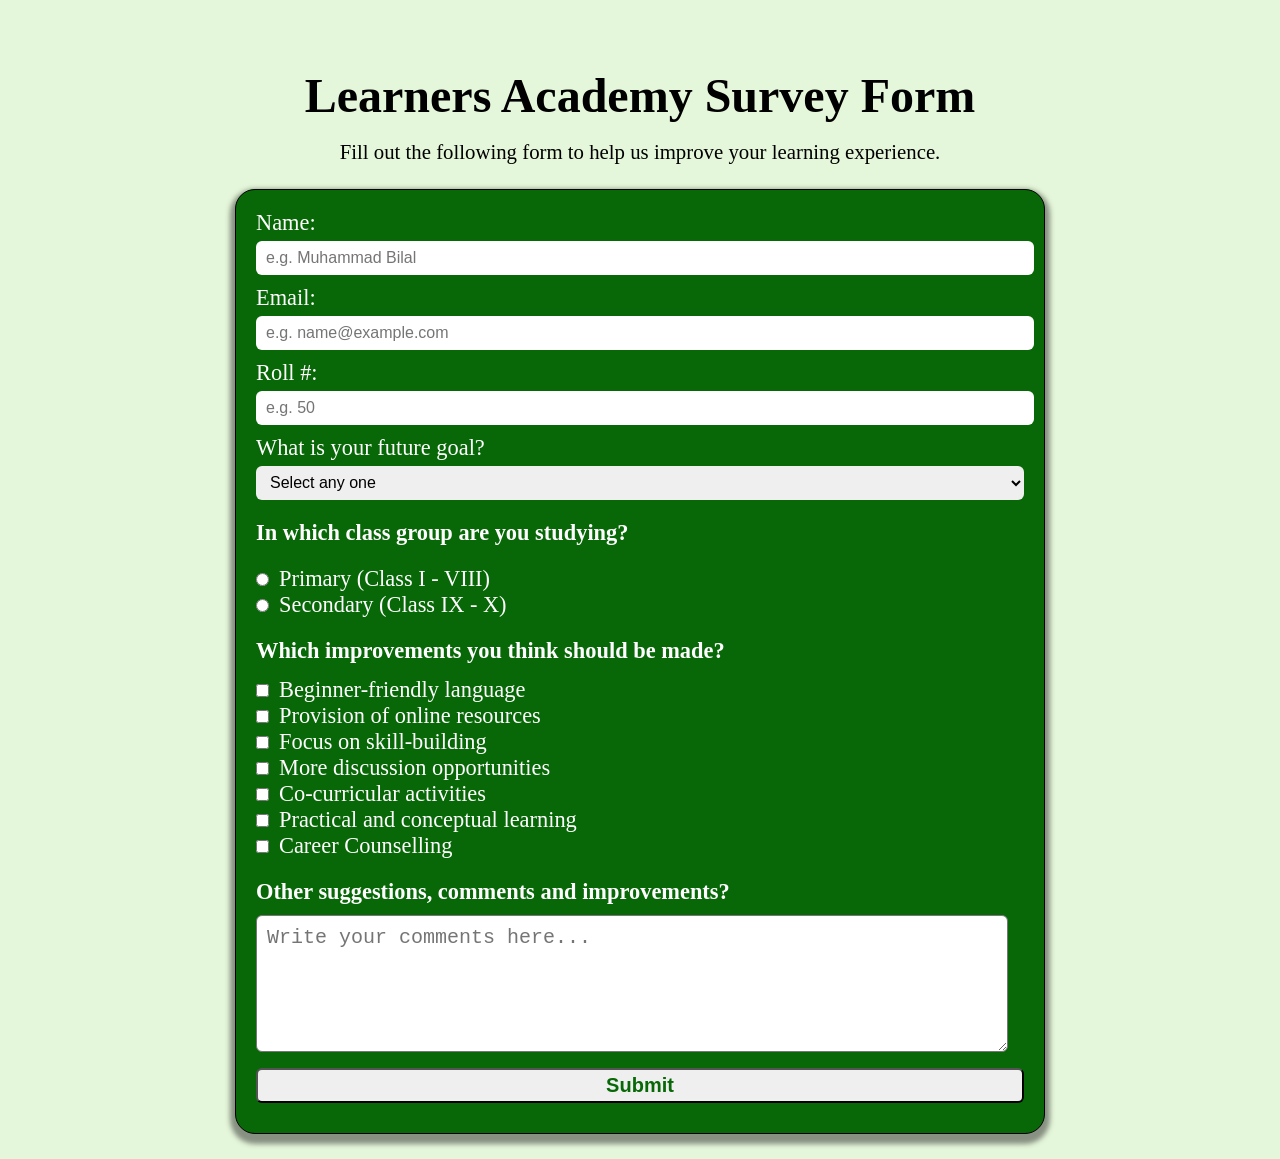
<file: Build a Survey Form/index.html>
<!DOCTYPE html>
<html lang="en">
  <head>
    <meta charset="utf-8">
    <meta name="viewport" content="width=device-width, initial-scale=1.0">
    <link rel="stylesheet" href="styles.css">
    <title>
      Survey Form
    </title>
  </head>
  <body>
    <h1 id="title">Learners Academy Survey Form</h1>
    <p id="description">Fill out the following form to help us improve your learning experience.</p>
    <form id="survey-form">
      <fieldset id="first">
        <label id="name-label">Name: <input type="text" id="name" placeholder="e.g. Muhammad Bilal" required></label>
        <label id="email-label">Email: <input type="email" id="email" placeholder="e.g. name@example.com" required></label>
        <label id="number-label">Roll #: <input type="number" id="number" min="1" max="100" placeholder="e.g. 50" required></label>
        <label for="dropdown">What is your future goal?
          <select id="dropdown">
            <option>Select any one</option>
            <option>Engineering/IT</option>
            <option>Medical Science</option>
            <option>CA/ACCA</option>
            <option>Freelancing</option>
            <option>Teaching</option>
            <option>Content Creation</option>
            <option>Launching your own business/startup</option>
          </select>
        </label>
      </fieldset>

      <fieldset>
        <legend id="class_label">In which class group are you studying?</legend>
        <label><input type="radio" name="class" value="primary">Primary (Class I - VIII)</label>
        <label><input type="radio" name="class" value="secondary" radio="secondary">Secondary (Class IX - X)</label>
      </fieldset>
      <label id="improvement_lbl">Which improvements you think should be made?
      </label> <br>
      <label><input type="checkbox" value="1">Beginner-friendly language</label>
      <label><input type="checkbox" value="2">Provision of online resources</label>
      <label><input type="checkbox" value="3">Focus on skill-building</label>
      <label><input type="checkbox" value="4">More discussion opportunities</label>
      <label><input type="checkbox" value="5">Co-curricular activities</label>
      <label><input type="checkbox" value="6">Practical and conceptual learning</label>
      <label><input type="checkbox" value="7">Career Counselling</label>
      <label id="comment_lbl">Other suggestions, comments and improvements?
        <textarea rows="5" placeholder="Write your comments here..."></textarea>
      </label>
      <input type="submit" id="submit" value="Submit">
    </form>
  </body>
</html>
</file>
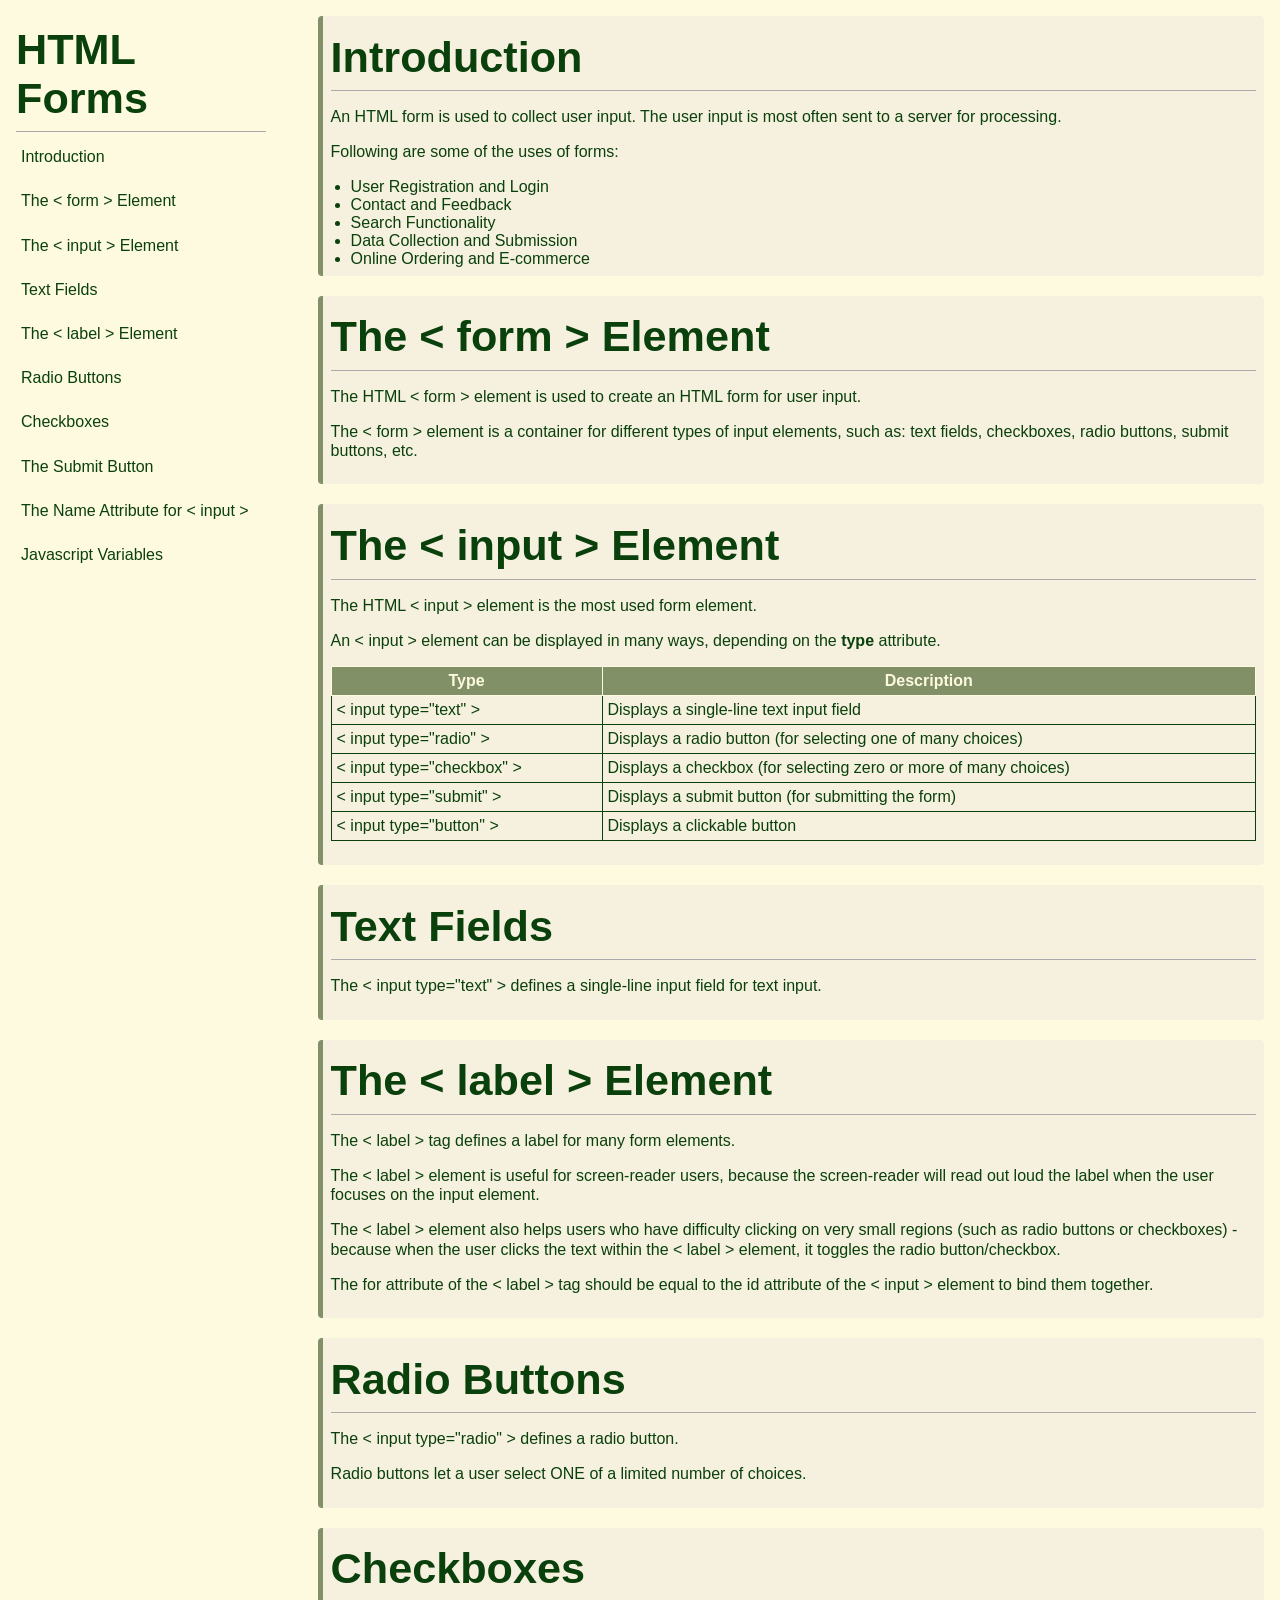
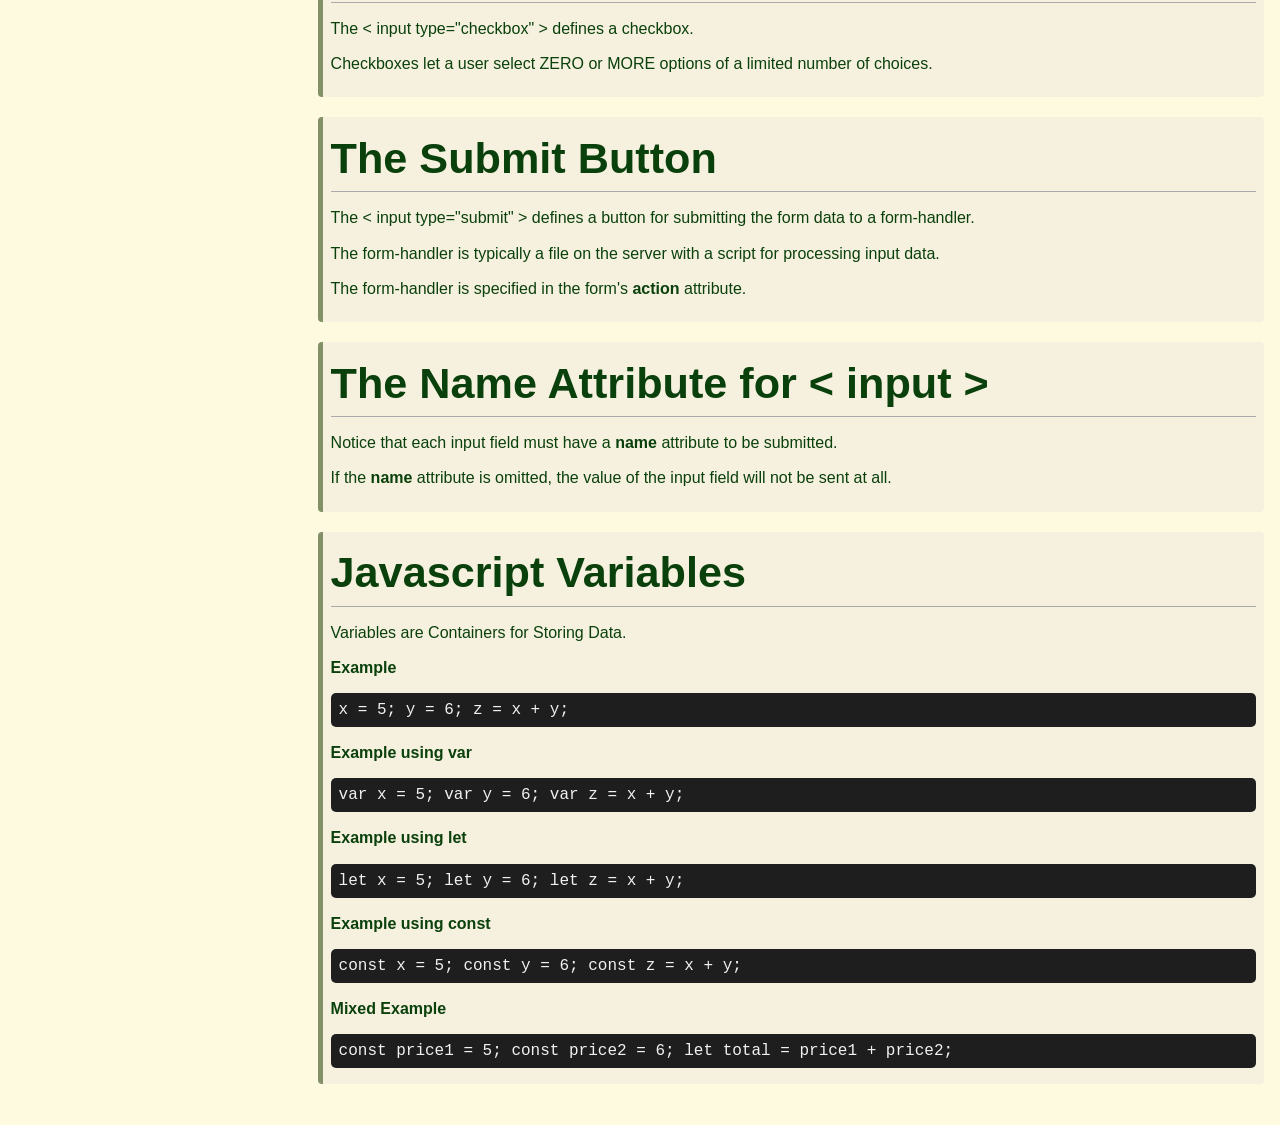
<file: Build a Technical Documentation Page/index.html>
<!DOCTYPE html>
<html lang="en">
  <head>
    <title>Technical Documentation Page</title>
    <meta charset="UTF-8">
    <meta name="viewport" content="width=device-width, initial-scale=1.0">
    <link rel="stylesheet" href="./styles.css">
  </head>
  <body>
    <main id="main-doc">
      <div id="text">
      <section class="main-section" id="Introduction">
        <header><h2>Introduction</h2></header>
        <p>An HTML form is used to collect user input. The user input is most often sent to a server for processing.</p>
        <p>Following are some of the uses of forms:</p>
        <ul>
          <li>User Registration and Login</li>
          <li>Contact and Feedback</li>
          <li>Search Functionality</li>
          <li>Data Collection and Submission</li>
          <li>Online Ordering and E-commerce</li>
        </ul>
      </section>
      <section class="main-section" id="The_&lt_form_&gt_Element">
        <header><h2>The &lt form &gt Element</h2></header>
        <p>The HTML &lt form &gt element is used to create an HTML form for user input.</p>
        <p>The &lt form &gt element is a container for different types of input elements, such as: text fields, checkboxes, radio buttons, submit buttons, etc.</p>
      </section>
      <section class="main-section" id="The_&lt_input_&gt_Element">
        <header><h2>The &lt input &gt Element</h2></header>
        <p>The HTML &lt input &gt element is the most used form element.</p>
        <p>An &lt input &gt element can be displayed in many ways, depending on the <span class="bold">type</span> attribute.</p>
        <table>
          <thead>
            <tr>
              <th>Type</th>
              <th>Description</th>
            </tr>
          </thead>
          <tbody>
            <tr>
              <td>&lt input type="text" &gt</td>
              <td>Displays a single-line text input field</td>
            </tr>
            <tr>
              <td>&lt input type="radio" &gt</td>
              <td>Displays a radio button (for selecting one of many choices)</td>
            </tr>
            <tr>
              <td>&lt input type="checkbox" &gt</td>
              <td>Displays a checkbox (for selecting zero or more of many choices)</td>
            </tr>
            <tr>
              <td>&lt input type="submit" &gt</td>
              <td>Displays a submit button (for submitting the form)</td>
            </tr>
            <tr>
              <td>&lt input type="button" &gt</td>
              <td>Displays a clickable button</td>
            </tr>
          </tbody>
        </table>
      </section>
      <section class="main-section" id="Text_Fields">
        <header><h2>Text Fields</h2></header>
        <p>The &lt input type="text" &gt defines a single-line input field for text input.</p>
      </section>
      <section class="main-section" id="The_&lt_label_&gt_Element">
        <header><h2>The &lt label &gt Element</h2></header>
        <p>The &lt label &gt tag defines a label for many form elements.</p>
        <p>The &lt label &gt element is useful for screen-reader users, because the screen-reader will read out loud the label when the user focuses on the input element.</p>
        <p>The &lt label &gt element also helps users who have difficulty clicking on very small regions (such as radio buttons or checkboxes) - because when the user clicks the text within the &lt label &gt element, it toggles the radio button/checkbox.</p>
        <p>The for attribute of the &lt label &gt tag should be equal to the id attribute of the &lt input &gt element to bind them together.</p>     
      </section>
      <section class="main-section" id="Radio_Buttons">
        <header><h2>Radio Buttons</h2></header>
        <p>The &lt input type="radio" &gt defines a radio button.</p>
        <p>Radio buttons let a user select ONE of a limited number of choices.</p>
      </section>
      <section class="main-section" id="Checkboxes">
        <header><h2>Checkboxes</h2></header>
        <p>The &lt input type="checkbox" &gt defines a checkbox.</p>
        <p>Checkboxes let a user select ZERO or MORE options of a limited number of choices.</p>
      </section>
      <section class="main-section" id="The_Submit_Button">
        <header><h2>The Submit Button</h2></header>
        <p>The &lt input type="submit" &gt defines a button for submitting the form data to a form-handler.</p>
        <p>The form-handler is typically a file on the server with a script for processing input data.</p>
        <p>The form-handler is specified in the form's <span class="bold">action</span> attribute.</p>
      </section>
      <section class="main-section" id="The_Name_Attribute_for_&lt_input_&gt">
        <header><h2>The Name Attribute for &lt input &gt</h2></header>
        <p>Notice that each input field must have a <span class="bold">name</span> attribute to be submitted.</p>
        <p>If the <span class="bold">name</span> attribute is omitted, the value of the input field will not be sent at all.</p>
      </section>
      <section class="main-section" id="Javascript_Variables">
        <header><h2>Javascript Variables</h2></header>
        <p>Variables are Containers for Storing Data.</p>

        <p class="bold">Example</p>
        <code>x = 5;
y = 6;
z = x + y;</code> 
        <p class="bold">Example using var</p>
        <code>var x = 5;
var y = 6;
var z = x + y;</code>
        <p class="bold">Example using let</p>
        <code>let x = 5;
let y = 6;
let z = x + y;</code> 
        <p class="bold">Example using const</p>
        <code>const x = 5;
const y = 6;
const z = x + y;</code>
        <p class="bold">Mixed Example</p>
        <code>const price1 = 5;
const price2 = 6;
let total = price1 + price2;</code> 
        
      </section>
      </div>

      <div id="reference">
      <nav id="navbar">
        <header><h1>HTML Forms</h1></header>
        <p><a href="#Introduction" class="nav-link">Introduction</a></p>
        <p><a href="#The_&lt_form_&gt_Element" class="nav-link">The &lt form &gt Element</a></p>
        <p><a href="#The_&lt_input_&gt_Element" class="nav-link">The &lt input &gt Element</a></p>
        <p><a href="#Text_Fields" class="nav-link">Text Fields</a></p>
        <p><a href="#The_&lt_label_&gt_Element" class="nav-link">The &lt label &gt Element</a></p>
        <p><a href="#Radio_Buttons" class="nav-link">Radio Buttons</a></p>
        <p><a href="#Checkboxes" class="nav-link">Checkboxes</a></p>
        <p><a href="#The_Submit_Button" class="nav-link">The Submit Button</a></p>
        <p><a href="#The_Name_Attribute_for_&lt_input_&gt" class="nav-link">The Name Attribute for &lt input &gt</a></p>
        <p><a href="#Javascript_Variables" class="nav-link">Javascript Variables</a></p>
      </nav>
      </div>
    </main>
  </body>
</html>
</file>
<file: Build a Survey Form/styles.css>
* {
  margin: 0; 
  padding: 0;
}

body {
  font-size: 16px;
  font-family: Calibri;
  background-color: #E5F7DA;
  padding: 10px;
}

h1, p {
  text-align: center;
  line-height: 1.6;
}

#title {
  margin-top: 1em;
  font-size: 3em;
}

#description {
  margin-bottom: 1em;
  font-size: 1.3em;
}

form {
  width: 60vw;
  min-width: 600px;
  margin: 0 auto;
  border: 1px solid black;
  border-radius: 20px;
  padding: 20px;
  background-color: #086808;
  color: #ffffff;
  box-shadow: 0 5px 5px 5px rgba(42, 42, 42, 0.5);
  margin-bottom: 10px
}

fieldset {
  border: none;
  margin-bottom: 10px;
}

label, #class_label {
  display: block;
  font-size: 1.4em;
}

#first input, select {
  width: 100%;
  height: 34px;
  font-size: 16px;
  margin: 5px 0 10px 0;
  padding-left: 10px;
  border-radius: 6px;
  border: none;
}

input[type="radio"], input[type="checkbox"] {
  width: unset;
  margin-right: 10px;
}

#class_label {
  margin-bottom: 20px;
}
#improvement_lbl {
  margin-top: 20px;
  margin-bottom: -5px;
  font-weight: 600;
}

#class_label {
  font-weight: 600;
}

#comment_lbl {
  font-weight: 600;
  margin-top: 20px
}
textarea {
  margin-top: 10px;
  width: 95%;
  border-radius: 6px;
  padding: 10px;
  font-size: 20px;
}

#submit {
  width: 100%;
  height: 35px;
  margin: 10px 0;
  font-size: 20px;
  font-weight: 600;
  border-radius: 6px;
  cursor: pointer;
  color: #086808;
  transition: background-color 0.3s ease;

}
#submit:hover {
  background-color: #aaa;
  color: white;
}
</file>
<file: Build a Technical Documentation Page/styles.css>
* {
  margin: 0;
  padding: 0;
  box-sizing: border-box;
}

html {
  font-size: 16px;
  font-family: sans-serif;
  color: #0A400C;
  background: #FEFAE0;
  scroll-behavior: smooth;
}

#main-doc {
  display: flex;
  flex-direction: row-reverse;
  gap: 20px;
}

#main-doc #text {
  width: 80vw;
  min-width: 350px;
  padding: 1rem;
}

.main-section {
  margin: 20px 0;
  padding: 0.5rem;
  background: #F6F1DE;
  border-left: 5px solid #819067;
  border-radius: 4px;
}

#Introduction {
  margin-top: 0;
}

header {
  font-size: clamp(1.2rem, 4vw, 1.8rem);
  padding: 0.3em 0;
  border-bottom: 1px solid #aaa;
  
}
p {
  margin: 1em 0;
  line-height: 1.2;
}
ul {
  margin-left: 20px;
}
.bold {
  font-weight: bold;
}
table, th, td {
  border: 1px solid;
  border-collapse: collapse;
}
th {
  background: #819067;
  color: #FEFAE0;
}
table {
  width: 100%;
  margin: 1rem 0;
}
th, td {
  padding: 5px;
}

code {
  display: block;
  background: #1e1e1e;
  color: #f1f1f1;
  font-family: monospace;
  padding: 0.5em;
  margin: 0.5em 0;
  border-radius: 5px;

}
 #navbar {
  position: sticky;
  top: 0;
  padding: 1rem;
}

#navbar p {
  margin: 5px 0;
}

.nav-link {
  text-decoration: none;
  color: #0A400C;
  padding: 10px 5px;
  display: block;
  transition: all 0.2s ease;
  margin: 0;
}
.nav-link:hover {
  background: #819067;
  color: #FEFAE0;
} 
.nav-link:focus {
  outline: 2px dashed #819067;
  background: #d6dbcb;
  color: #000;
}

@media (max-width: 500px) {
  #main-doc {
    width: 100%;
    flex-direction: column-reverse;
    flex-wrap: wrap;
  }

  #main-doc #text {
    width: 97vw;
  }
  header {
    text-align: center;
  }
  .nav-link {
    text-align: center;
  }
}
</file>
